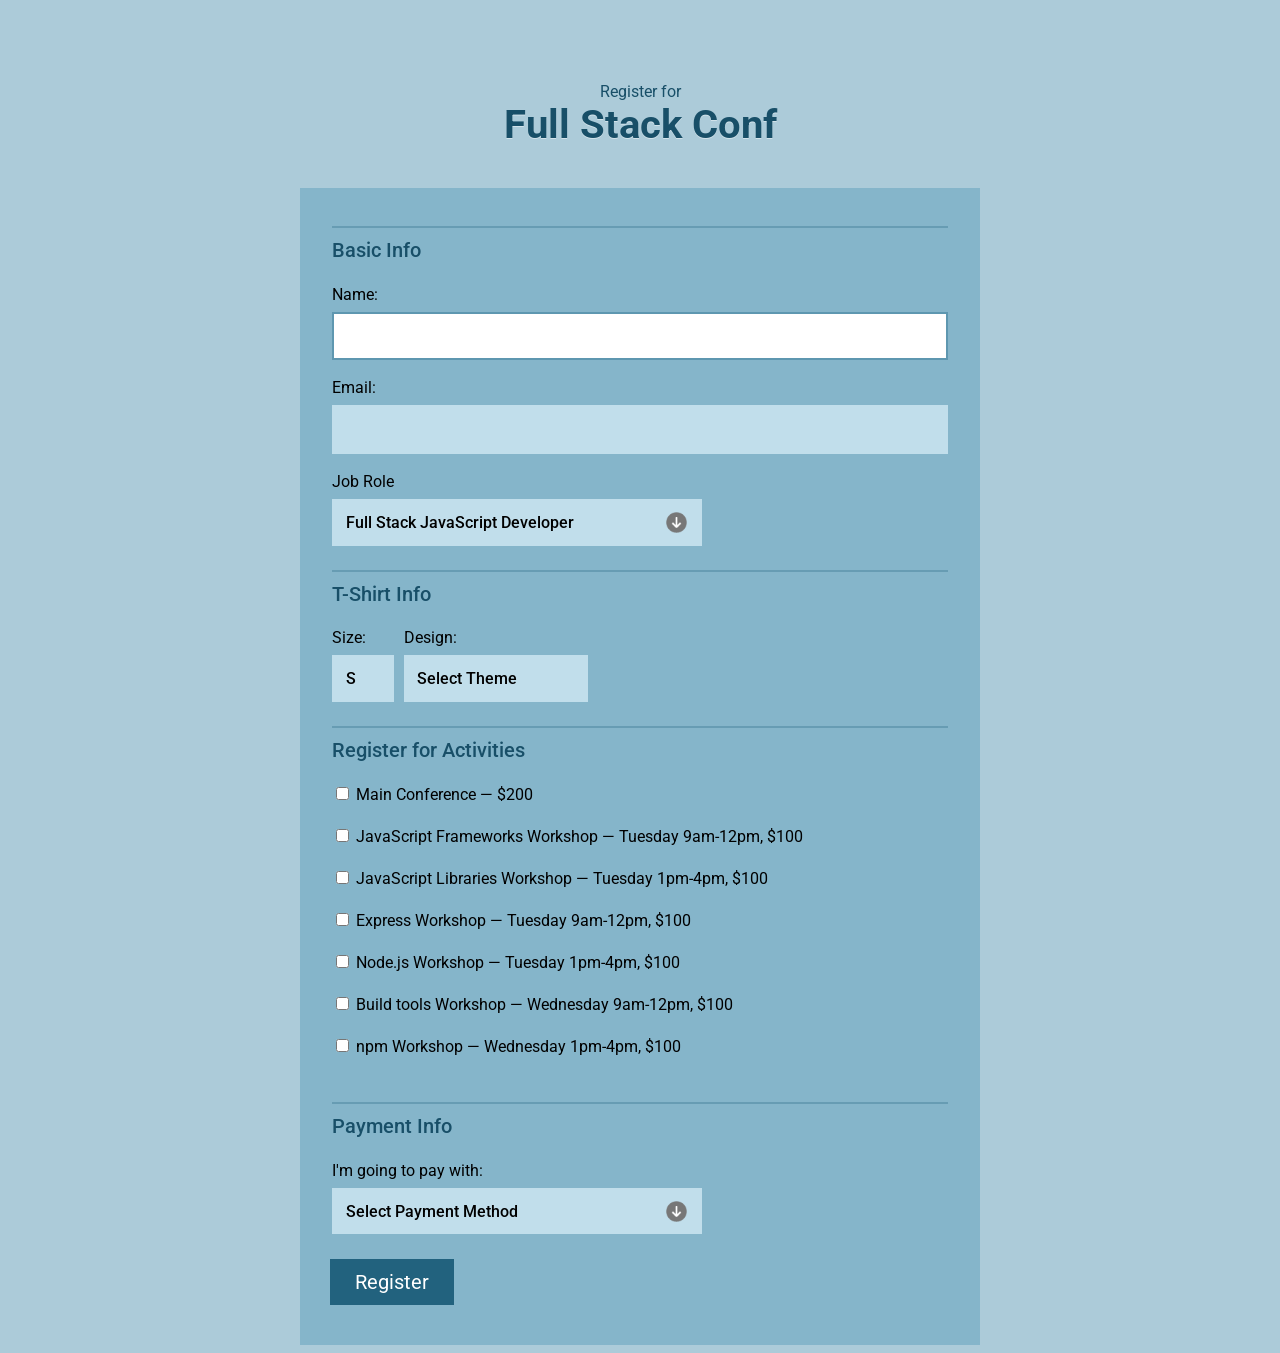
<file: index.html>
<!DOCTYPE html>
<html>
<head>
  <meta charset="utf-8">
  <meta name="viewport" content="width=device-width, initial-scale=1.0">
	<title>Register for Full Stack Conf</title>
  <link href='https://fonts.googleapis.com/css?family=Roboto:400,500,700' rel='stylesheet' type='text/css'>
	<link rel="stylesheet" href="css/style.css">
  <link rel="stylesheet" type="text/css" href="Styling_Select/css/style.css" />
</head>
<body>
	<div class="container">

    <header>

      <span>Register for</span>
      <h1>Full Stack Conf</h1>
    </header>

    <form action="index.html" method="post">

      <fieldset>
        <legend>Basic Info</legend>

        <label for="name">Name:</label>
        <input type="text" id="name" name="user_name">

        <label for="mail">Email:</label>
        <input type="email" id="mail" name="user_email">

        <label>Job Role</label>
        <select id="title" name="user_title">
          <option value="full-stack js developer">Full Stack JavaScript Developer</option>
          <option value="front-end developer">Front End Developer</option>
          <option value="back-end developer">Back End Developer</option>
          <option value="designer">Designer</option>
          <option value="student">Student</option>
          <option value="other">Other</option>
        </select>
      </fieldset>

      <fieldset class="shirt">
        <legend>T-Shirt Info</legend>

        <div>
          <label for="size">Size:</label>
          <select id="size" name="user_size">
            <option value="small">S</option>
            <option value="medium" selected>M</option>
            <option value="large">L</option>
            <option value="extra large">XL</option>
          </select>
        </div>

        <div>
          <label for="design">Design:</label>
          <select id="design" name="user_design">
            <option>Select Theme</option>
            <option value="js puns">Theme - JS Puns</option>
            <option value="heart js">Theme - I &#9829; JS</option>
          </select>
        </div>

        <div id="colors-js-puns" class="">
          <label for="color">Color:</label>
          <select id="color">
            <option value="cornflowerblue">Cornflower Blue (JS Puns shirt only)</option>
            <option value="darkslategrey">Dark Slate Grey (JS Puns shirt only)</option>
            <option value="gold">Gold (JS Puns shirt only)</option>
            <option value="tomato">Tomato (I &#9829; JS shirt only)</option>
            <option value="steelblue">Steel Blue (I &#9829; JS shirt only)</option>
            <option value="dimgrey">Dim Grey (I &#9829; JS shirt only)</option>
          </select>
        </div>
      </fieldset>

      <fieldset class="activities">
        <legend>Register for Activities</legend>
        <label><input type="checkbox" name="all"> Main Conference — $200</label>
        <label><input type="checkbox" name="js-frameworks"> JavaScript Frameworks Workshop — Tuesday 9am-12pm, $100</label>
        <label><input type="checkbox" name="js-libs"> JavaScript Libraries Workshop — Tuesday 1pm-4pm, $100</label>
        <label><input type="checkbox" name="express"> Express Workshop — Tuesday 9am-12pm, $100</label>
        <label><input type="checkbox" name="node"> Node.js Workshop — Tuesday 1pm-4pm, $100</label>
        <label><input type="checkbox" name="build-tools"> Build tools Workshop — Wednesday 9am-12pm, $100</label>
        <label><input type="checkbox" name="npm"> npm Workshop — Wednesday 1pm-4pm, $100</label>

      </fieldset>
      <fieldset>
        <legend>Payment Info</legend>

        <label for="payment">I'm going to pay with:</label>
        <select id="payment" name="user_payment">
          <option value="select_method">Select Payment Method</option>
          <option value="credit card">Credit Card</option>
          <option value="paypal">PayPal</option>
          <option value="bitcoin">Bitcoin</option>
        </select>

        <div id="credit-card" class="credit-card">

          <div class="col-6 col">
            <label for="cc-num">Card Number:</label>
        	  <input id="cc-num" name="user_cc-num" type="text">
          </div>

          <div class="col-3 col">
            <label for="zip">Zip Code:</label>
            <input id="zip" name="user_zip" type="text">
          </div>

          <div class="col-3 col">
            <label for="cvv">CVV:</label>
            <input id="cvv" name="user_cvv" type="text">
          </div>

          <label>Expiration Date:</label>
          <select id="exp-month" name="user_exp-month">
            <option value="1">1 - January</option>
            <option value="2">2 - February</option>
            <option value="3">3 - March</option>
            <option value="4">4 - April</option>
            <option value="5">5 - May</option>
            <option value="6">6 - June</option>
            <option value="7">7 - July</option>
            <option value="8">8 - August</option>
            <option value="9">9 - September</option>
            <option value="10">10 - October</option>
            <option value="11">11 - November</option>
            <option value="12">12 - December</option>
          </select>
          <select id="exp-year" name="user_exp-year">
            <option value="2016">2016</option>
            <option value="2017">2017</option>
            <option value="2018">2018</option>
            <option value="2019">2019</option>
            <option value="2020">2020</option>
          </select>
        </div>

        <div>
        	<p>If you selected the PayPal option we'll take you to Paypal's site to set up your billing information, when you click “Register” below.</p>
        </div>

        <div>
        	<p>If you selected the Bitcoin option we'll take you to the Coinbase site to set up your billing information. Due to the nature of exchanging Bitcoin, all Bitcoin transactions will be final.</p>
        </div>

      </fieldset>

      <button type="submit">Register</button>

    </form>

	</div>
  <script src="https://ajax.googleapis.com/ajax/libs/jquery/2.2.3/jquery.min.js"></script>
  <script type='text/javascript' src='Styling_Select/js/select.js'></script>
  <script src="js/app.js" type="text/javascript" charset="utf-8"></script>
</body>
</html>
</file>
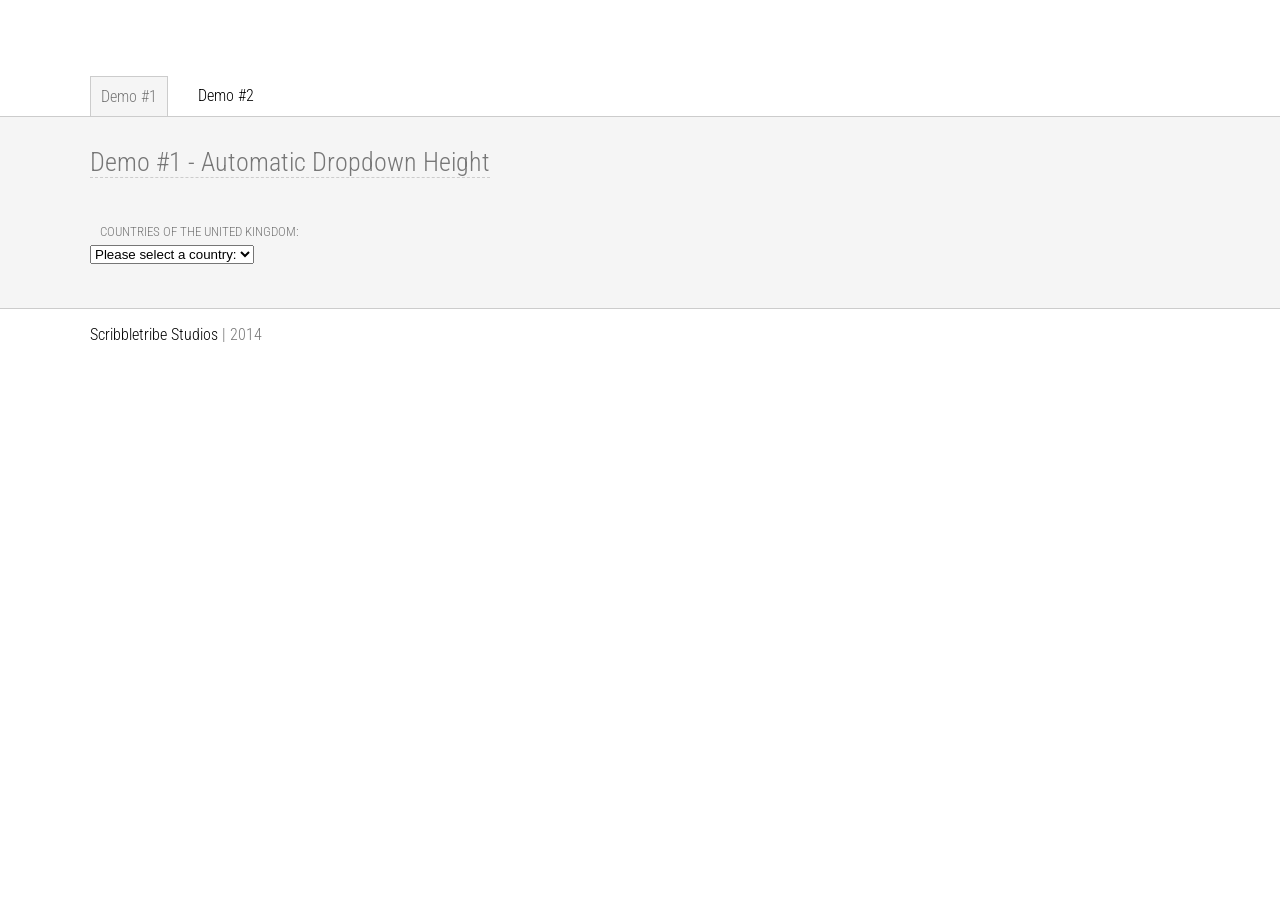
<file: Styling_Select/demo-1.html>
<!DOCTYPE HTML>
<head>
<meta http-equiv="content-type" content="text/html; charset=UTF-8">
<meta name="robots" content="all">
<meta name="geo.region" content="GB-KEN">
<meta name="geo.placename" content="Canterbury, Kent">
<meta name="author" content="ScribbleTribe Studios">
<meta name="viewport" content="width=device-width, initial-scale=1.0" />
<title>Styling Select Dropdown with Javascript &amp; CSS - Demo #1</title>	
<link rel="shortcut icon" type="image/x-icon" href="http://www.scribbletribe.com/wp-content/themes/scribble/images/favi.ico?v=2">
<link rel="stylesheet" type="text/css" href="css/generic.css" />

<!-- CSS & Javascript files for Styling Select Dropdown
/////////////////////////////////////////////////////// -->
<link rel="stylesheet" type="text/css" href="css/style.css" />
<script type='text/javascript' src='js/select.js'></script>
<!-- 
/////////////////////////////////////////////////////// -->

</head>
<body>

<section class="top">
	<div class="container">
		<div class="row">
			<div class="twelvecol">		
				<nav>
					<ul>
						<li class="current"><a href="#">Demo #1</a></li>
						<li><a href="demo-2.html">Demo #2</a></li>
					<ul>
				</nav>
			</div><!-- .twelvecol -->
		</div><!-- .row -->
	</div><!-- .container -->	
</section>		
<section class="demo">
	<div class="container">
		<div class="row">
			<div class="twelvecol">
				<div class="content">

				<h1>Demo #1 - Automatic Dropdown Height</h1>

				<!--
				////////////////////////////////////////
				////       Start - Demo #1          ////
				////////////////////////////////////////
				-->

<form action="#">
	<p>
		<label class="label">Countries of the United Kingdom:</label>
		<select class="turnintodropdown">
			<option>Please select a country:</option>
				<option>England</option>
  				<option>Northern Ireland</option>
  				<option>Scotland</option>
  				<option>Wales</option>
		</select>
	</p>
</form>

				<!--
				////////////////////////////////////////
				////        End - Demo #1           ////
				////////////////////////////////////////
				-->

				</div><!-- .content -->
			</div><!-- .twelvecol -->
		</div><!-- .row -->
	</div><!-- .container -->	
</section>	
<section>
	<div class="container">
		<div class="row">
			<div class="twelvecol">
				<div class="content">
					<p><a href="http://www.scribbletribe.com/">Scribbletribe Studios</a> | 2014</p>
				</div><!-- .content -->
			</div><!-- .twelvecol -->
		</div><!-- .row -->
	</div><!-- .container -->	
</section>		
</body>
</html>
</file>
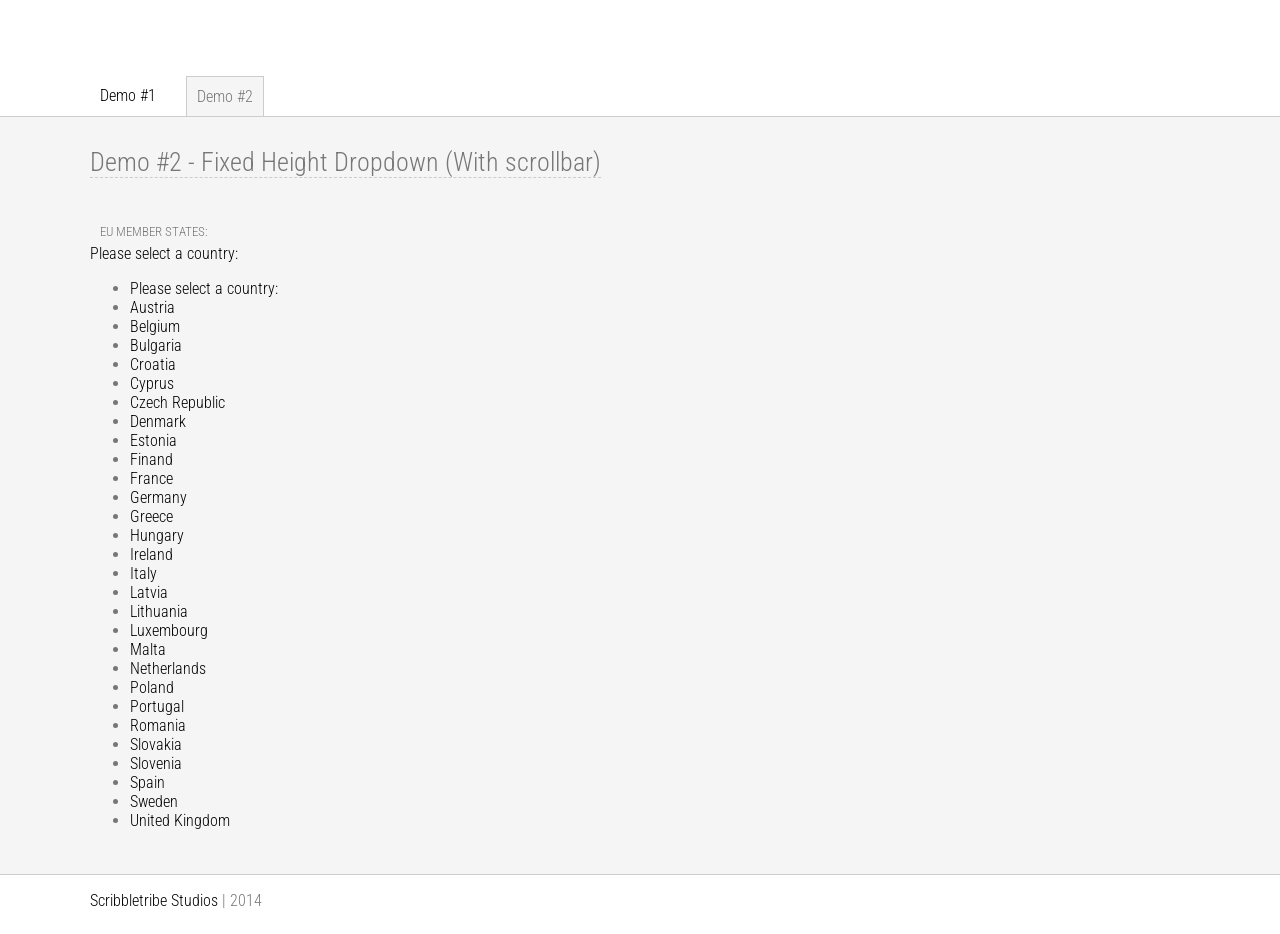
<file: Styling_Select/demo-2.html>
<!DOCTYPE HTML>
<head>
<meta http-equiv="content-type" content="text/html; charset=UTF-8">
<meta name="robots" content="all">
<meta name="geo.region" content="GB-KEN">
<meta name="geo.placename" content="Canterbury, Kent">
<meta name="author" content="ScribbleTribe Studios">
<meta name="viewport" content="width=device-width, initial-scale=1.0" />
<title>Styling Select Dropdown with Javascript &amp; CSS - Demo #2</title>	
<link rel="shortcut icon" type="image/x-icon" href="http://www.scribbletribe.com/wp-content/themes/scribble/images/favi.ico?v=2">
<link rel="stylesheet" type="text/css" href="css/generic.css" />

<!-- CSS & Javascript files for Styling Select Dropdown
/////////////////////////////////////////////////////// -->
<link rel="stylesheet" type="text/css" href="css/style.css" />
<script type='text/javascript' src='js/select_demo2.js'></script>
<!-- 
/////////////////////////////////////////////////////// -->

</head>
<body>

<section class="top">
	<div class="container">
		<div class="row">
			<div class="twelvecol">
				<nav>
					<ul>
						<li><a href="demo-1.html">Demo #1</a></li>
						<li class="current"><a href="#">Demo #2</a></li>
					<ul>
				</nav>
			</div><!-- .twelvecol -->
		</div><!-- .row -->
	</div><!-- .container -->	
</section>		
<section class="demo">
	<div class="container">
		<div class="row">
			<div class="twelvecol">
				<div class="content">

				<h1>Demo #2 - Fixed Height Dropdown (With scrollbar)</h1>

				<!--
				////////////////////////////////////////
				////       Start - Demo #2          ////
				////////////////////////////////////////
				-->

				<form action="">
					<p>
						<label class="label">EU Member States:</label>
						<select class="turnintodropdown_demo2">
							<option>Please select a country:</option>
								<option>Austria</option>
								<option>Belgium</option>
								<option>Bulgaria</option>
								<option>Croatia</option>
								<option>Cyprus</option>
								<option>Czech Republic</option>
								<option>Denmark</option>
								<option>Estonia</option>
								<option>Finand</option>
				  				<option>France</option>
				  				<option>Germany</option>
				  				<option>Greece</option>
				  				<option>Hungary</option>
				  				<option>Ireland</option>
				  				<option>Italy</option>
				  				<option>Latvia</option>
				  				<option>Lithuania</option>
				  				<option>Luxembourg</option>
				  				<option>Malta</option>
				  				<option>Netherlands</option>
				  				<option>Poland</option>
				  				<option>Portugal</option>
				  				<option>Romania</option>
				  				<option>Slovakia</option>
				  				<option>Slovenia</option>
				  				<option>Spain</option>
				  				<option>Sweden</option>
				  				<option>United Kingdom</option>
						</select>
					</p>
				</form>

				<!--
				////////////////////////////////////////
				////        End - Demo #2           ////
				////////////////////////////////////////
				-->

				</div><!-- .content -->
			</div><!-- .twelvecol -->
		</div><!-- .row -->
	</div><!-- .container -->	
</section>	
<section>
	<div class="container">
		<div class="row">
			<div class="twelvecol">
				<div class="content">
					<p><a href="http://www.scribbletribe.com/">Scribbletribe Studios</a> | 2014</p>
				</div><!-- .content -->
			</div><!-- .twelvecol -->
		</div><!-- .row -->
	</div><!-- .container -->	
</section>		
</body>
</html>
</file>
<file: css/style.css>
/* ================================= 
  Base Element Styles
==================================== */

* {
  box-sizing: border-box;
}

body,
input,
button {
 font-family: 'Roboto', sans-serif;
}

body {
  font: 1em/1.5;
  color: #184f68;
	background: #accbd9;
}

header {
	text-align: center;  
}

h1 {
	font-size: 2.5em;
	text-shadow: 0 1px 0 rgba(255, 255, 255, 0.45);
	margin: 0;
}

a {
  text-decoration: none;
}

/* ================================= 
  Form Element Styles
==================================== */

form {
	padding: .875em 1.875em 1.875em;
	background: #85b5ca;
}

fieldset,
legend,
button {
	padding: 0;
	border: none;
}

fieldset {
	margin-top: 1.5em;
}

legend,
button {
	font-size: 1.25em;	
}

legend {
	font-weight: 500;
	padding-top: .5em;
	border-top: 2px solid #679cb3;
	margin-bottom: 1.125em;
}

input[type="text"],
input[type="email"],
legend {
	width: 100%;
}

label {
	color: #000;
	display: block;
	margin-bottom: .5em;
}

input,
select {
	margin-bottom: 1.125em;	
}

input {
	font-size: 1em;
	font-weight: 500;
	padding: .8em;
	background: #c1deeb;
	border: 2px solid #c1deeb;
	outline: none;
}

input:focus {
	background: #fff;
	border-color: #5e97b0;
	transition: border-color .4s, background-color .4s;
}

input[type="checkbox"],
input[type="radio"] {
	display: inline-block;
}

button {
	color: #fff;
	padding: .55em 1.25em;
	background: #22627e;
	margin: 1.25em 0 .5em;
	cursor: pointer;
}

button:hover {
	background: #184c62;
}

/* ================================= 
  Page Styles
==================================== */

.container {
	margin: auto;
	max-width: 680px;
}

.shirt div {
	float: left;
	margin-right: .85em;
}

.interests input {
	margin-bottom: 0;
}

.credit-card {
	margin-top: 1.25em;
}

/* ================================= 
  Helper Classes
==================================== */

.is-hidden {
	display: none;
}

.clearfix::after {
  content: " ";
  display: table;
  clear: both;
}

/* ================================= 
  Media Queries
==================================== */

@media (min-width: 0) and (max-width: 679px) {
	header {
		padding: 2em 0;
	}
	button {
		width: 100%;
	}
}

@media (min-width: 680px) {
	header {
		padding: 4.65em 0 2.5em;
	}
	.col {
		float: left;
	}
	.col + .col {
		margin-left: 2.5%;
	}
	.col-3 {
		width: 23%;
	}
	.col-6 {
		width: 49%;
	}
}
</file>
<file: Styling_Select/css/style.css>
<!--
////////////////////////////////////////
////           Demo #1              ////
////////////////////////////////////////
-->

.dropcontainer {
	position:relative;
	font-size: 16px;
	}
a{
	color:#000;
}
.trigger {
	color: #000;
	font-weight: 500;
	padding: 0.8em;
	font-size: 16px;
	width: 60%;
	background: #c1deeb url(../images/select-arrow-open.png) 96% center no-repeat;
	background-size: 1.3em;
	display: block;
	border: 1px solid #c1deeb;
	-webkit-box-sizing: border-box;
	-moz-box-sizing: border-box;
	box-sizing: border-box;
	transition: border-color .4s, background-color .4s;
	}
.trigger:hover {
	color: #000;
	background: #fff url(../images/select-arrow-open.png) 96% center no-repeat;
	background-size: 1.3em;
	border: 2px solid #5e97b0;
	}

.activetrigger {
	color: #000;
	padding: 0.8em;
	font-size: 16px;
	width: 60%;
	background: #fff url(../images/select-arrow-close.png) 96% center no-repeat;
	background-size: 1.3em;
	display: block;
	border: 2px solid #5e97b0;
	border-bottom: 1px solid lightgrey;
	}
	.shirt .activetrigger{
		width:100%;
		background-image:none;
	}
	.activetrigger:hover {
	background: #fff url(../images/select-arrow-close.png) 96% center no-repeat;
	background-size: 1.3em;
	color: #000;
	font-weight: 500;
	}
.activetrigger:active {
	background: #fff url(../images/select-arrow-close.png) 96% center no-repeat;
	background-size: 25px;
	color: #000;
	}

.dropcontainer ul {
	font-size: 16px;
	border: 2px solid #5e97b0;
	border-top: none;
	background: #fff;
	list-style-type: none;
	padding: 0;
	margin: 0;
	width: 60%;
	z-index: 100;
	-webkit-box-sizing: border-box;
	-moz-box-sizing: border-box;
	box-sizing: border-box;
	}

.dropcontainer ul li {
	padding: 0.8em;
	transition: border-color .4s, background-color .4s;
	}
.dropcontainer ul li:hover {
	background: #c1deeb;
	font-weight: 500;
	outline: none;
	}

.dropcontainer ul li:first-child {
	display: none;
	}

.dropcontainer ul li:last-child {
	border-bottom: none;
	}

.dropdownhidden {
	display: none;
	}

.dropdownvisible {
	height: auto;
	}
	.shirt div:nth-child(2){
		display:block;
		margin-right:10px;
		width:10%;
	}
	.shirt div:nth-child(3){
		display:block;
		margin-right:10px;
		width:30%;
	}
	.shirt .trigger{
		width:100%;
		background-image:none;
	}
	.shirt .activetrigger{
		width:100%;
		background-image:none;
	}
	.shirt .dropcontainer{
		width:100%;
		margin:0;
	}
	.shirt  .dropdownvisible {
		width:100%;
		margin:0;
	}
</file>
<file: Styling_Select/css/generic.css>
/* Import Fonts */

@import url(http://fonts.googleapis.com/css?family=Roboto+Condensed:400,300);

/* Flexible Grid */

.container {padding: 0;}
.row {width: 100%;max-width: 1140px;min-width: 720px;margin: 0 auto;position: relative;overflow: hidden;}
.sixcol {margin-right: 3.09090%;float: left;min-height: 1px;}
.row .sixcol {width: 48.45455%;}
.row .twelvecol {width: 100%;float: left;}
.last {margin-right: 0px;}

/* Main Body Styling */

body {margin: 0;padding: 0;background: #fff;font-family: 'Roboto Condensed', sans-serif;color: #777;letter-spacing: 0px;font-size: 1.0em;}
section.top {margin-top: 60px;}
section.demo {background: #f5f5f5;padding-bottom: 20px;border-top: 1px solid #ccc;border-bottom: 1px solid #ccc;}
.content {padding: 0 20px;}

/* Text Styles */

a {color: #fb9e25; text-decoration: none;}
a:hover {color: #fb9e25;}
p {margin-bottom: 1.5em;font-weight: 300;}
h1 {font-weight: 300;font-size: 1.6em;border-bottom: 1px dashed #ccc;display: inline-block;margin: 30px 0;}
.label {color: #777;text-transform: uppercase;margin-left: 10px;font-size: 0.8em;margin-bottom: 5px;display: block;}

/* Navigation */

nav ul {padding: 0 20px;}
nav li {list-style: none;float: left; margin-right: 20px;padding: 10px;font-weight: 300;}
nav li.current {background: #f5f5f5; border: 1px solid #ccc; border-bottom: none;}
nav li.current a {color: #777; cursor: default;}

/* Mobile Grid Styles */

@media handheld, only screen and (max-width: 780px) {
body {font-size: 16px;-webkit-text-size-adjust: none;}
.row, body, .container {width: 100%;min-width: 0;margin-left: 0px;margin-right: 0px;padding-left: 0px;padding-right: 0px;}
.row .sixcol, .row .twelvecol {width: auto;float: none;margin-left: 0px;margin-right: 0px;}
}

/* 720px and below */

@media (max-width: 720px) {
.trigger, .activetrigger, .dropcontainer ul, .trigger_demo2, .activetrigger_demo2, .dropcontainer_demo2 ul {width: 100% !important;}
}
</file>
